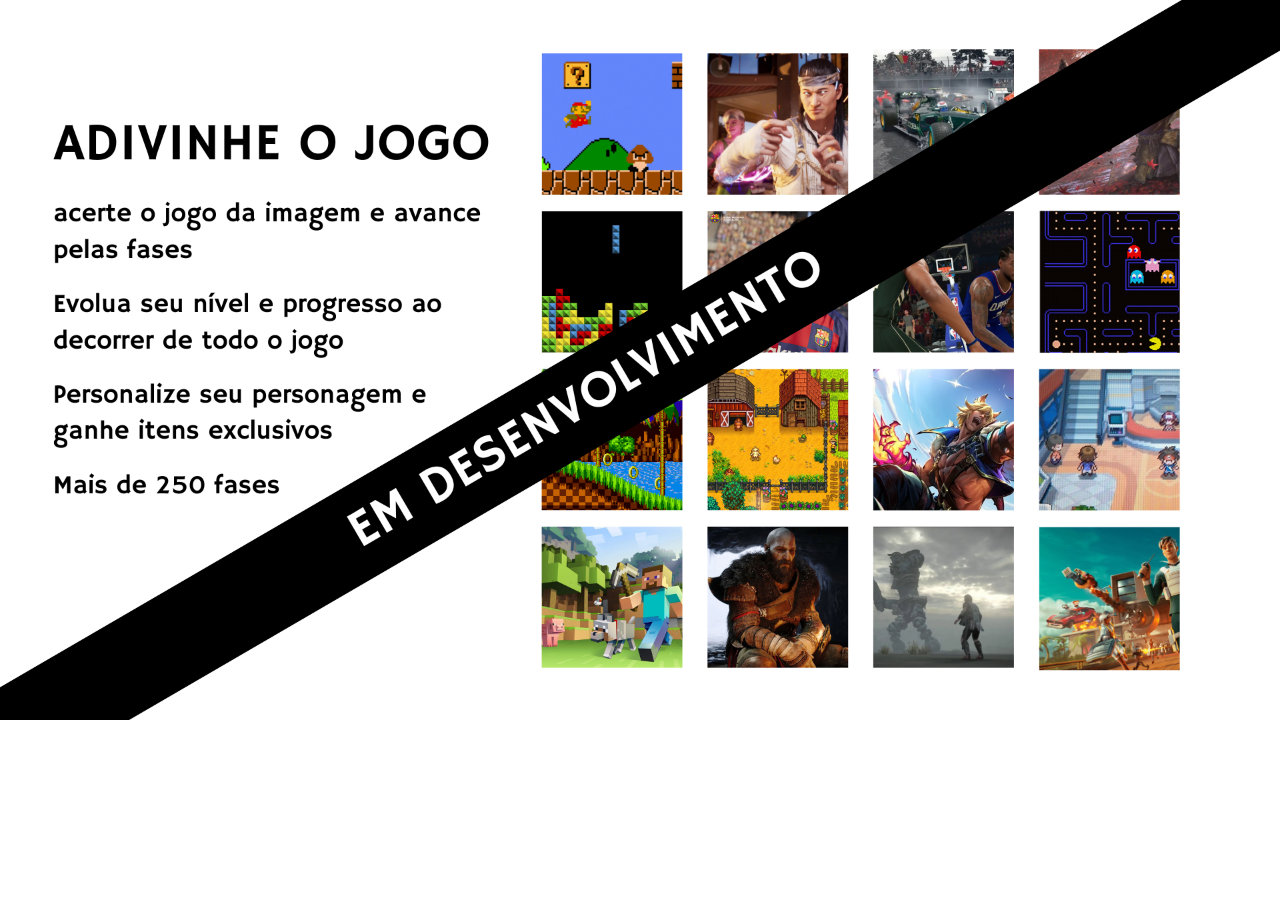
<file: adivinhaimagen.html>
<!DOCTYPE html>
<html lang="pt-br">
    <head>
        <meta charset="UTF-8">
        <meta name="viewport" content="width=device-width, initial-scale=1.0">
            <title>Advinhar imagem</title>
            <link rel="stylesheet" href="estilo.css">
        <style>
            body{
                background-image: url(1.png);
                background-size: cover;
                background-repeat: no-repeat;
                background-position: center top;
                }
            </style>
    </head>
        <body>
        </body>
</html>
</file>
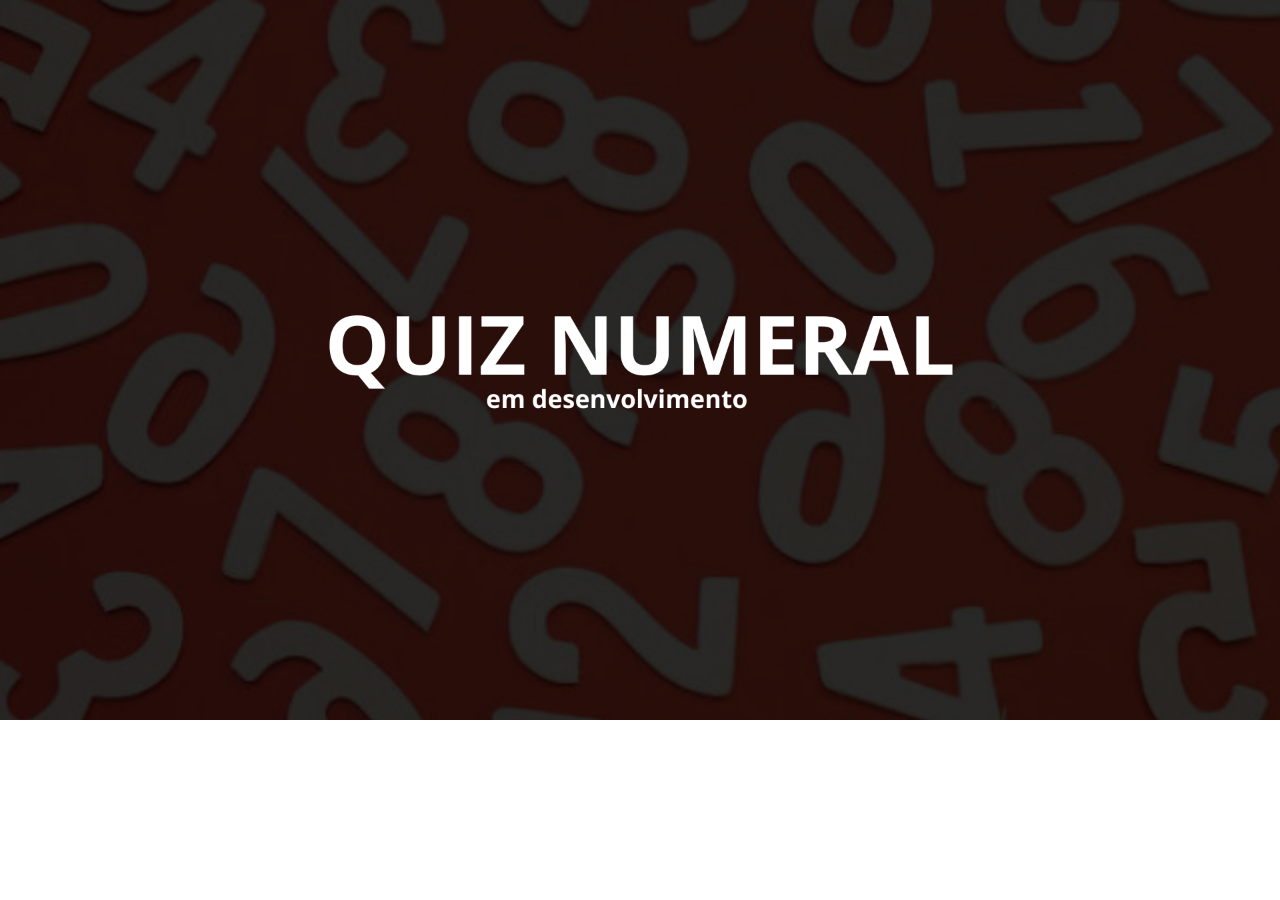
<file: jogoadivinha.html>
<!DOCTYPE html>
<html lang="pt-br">
<head>
    <meta charset="UTF-8">
    <meta name="viewport" content="width=device-width, initial-scale=1.0">
    <title>Advinhar imagem</title>
    <link rel="stylesheet" href="estilo.css">
</head>
<body>
 <style>
    body{
        background-position: center top;
        background-image: url(3.png);
        background-repeat: no-repeat;
        background-size: cover;
        }

     </style>
     </body>
     </html>
</file>
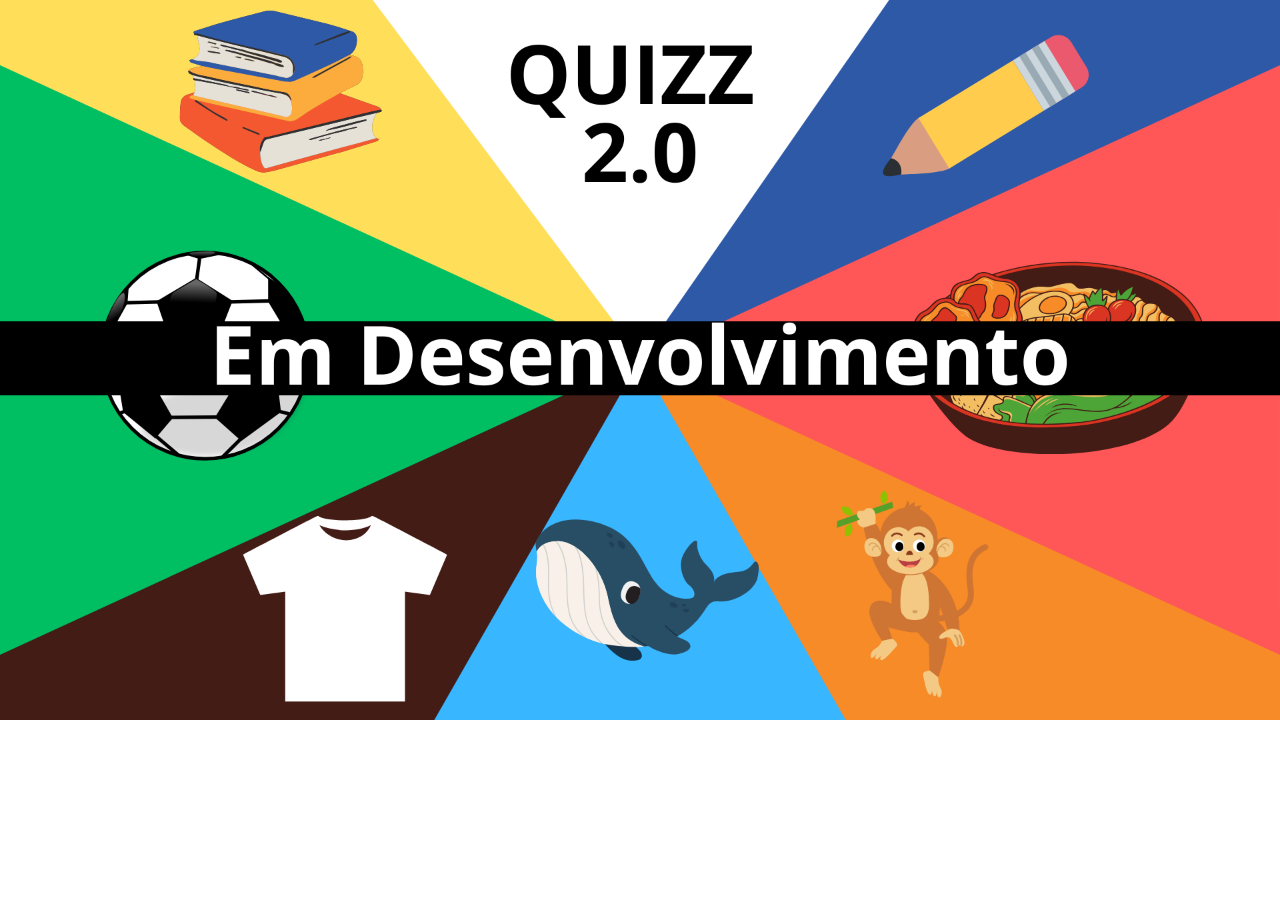
<file: quiz.html>
<!DOCTYPE html>
<html lang="pt-br">
<head>
    <meta charset="UTF-8">
    <meta name="viewport" content="width=device-width, initial-scale=1.0">
    <title>Fatec's quiz</title>
    <link rel="stylesheet" href="estilo.css">
</head>
<body>
 <style>
    body{
        background-position: center top;
        background-size: cover;
        background-image: url(2.png);
        background-repeat: no-repeat;
    }
 </style>

  
</body>
</html>
</file>
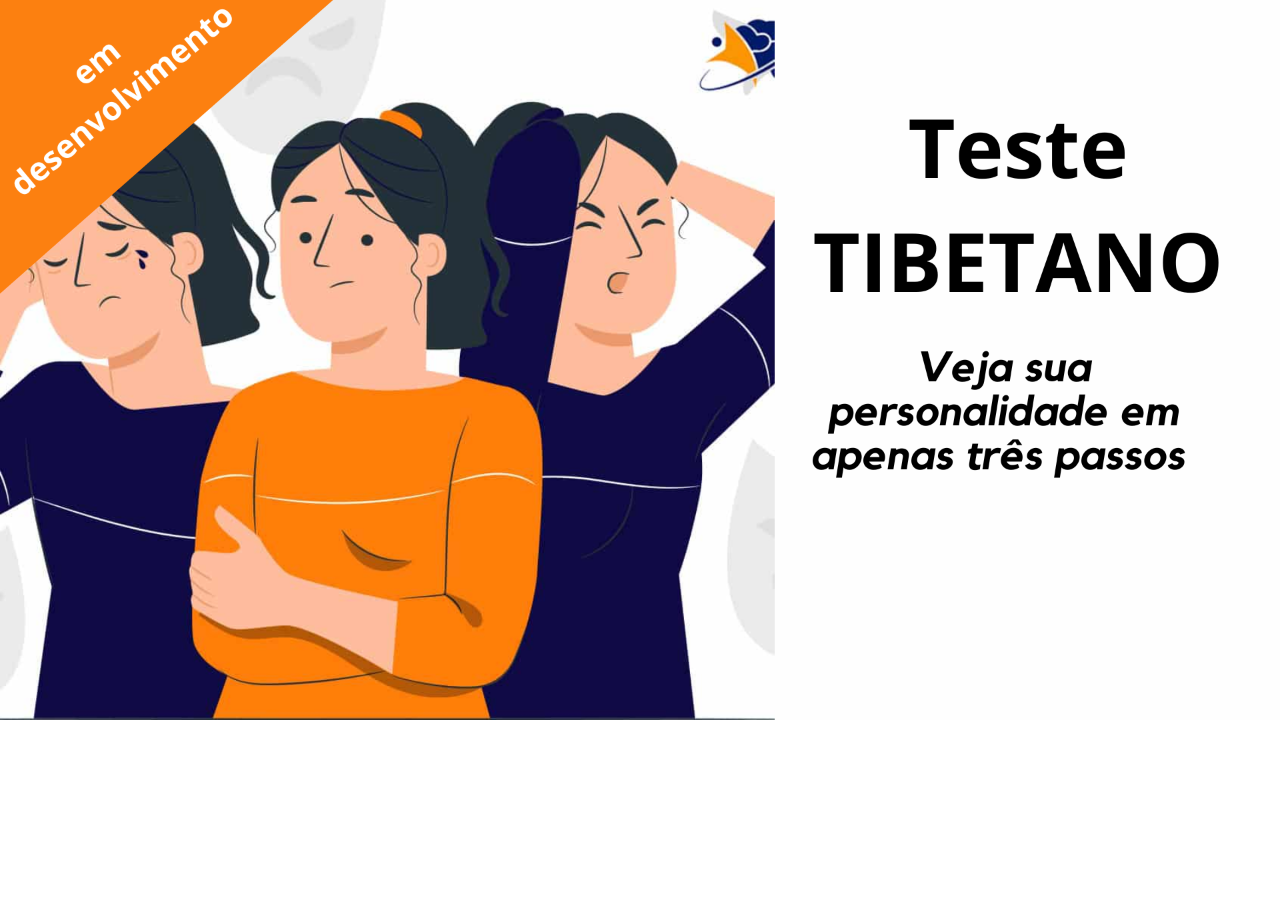
<file: teste.html>
<!DOCTYPE html>
<html lang="pt-br">
<head>
    <meta charset="UTF-8">
    <meta name="viewport" content="width=device-width, initial-scale=1.0">
    <title>Teste tibetano</title>
    <link rel="stylesheet" href="estilo.css">
</head>
<body>
 <style>
    body{
        background-position: center top;
        background-size: cover;
        background-repeat: no-repeat;
        background-image: url(4.png);
        }
 
    </style>
    </body>
    </html>
</file>
<file: estilo.css>
body{

}
h1{
    text-align: center;
    padding-top: 160px;
}
}
</file>
